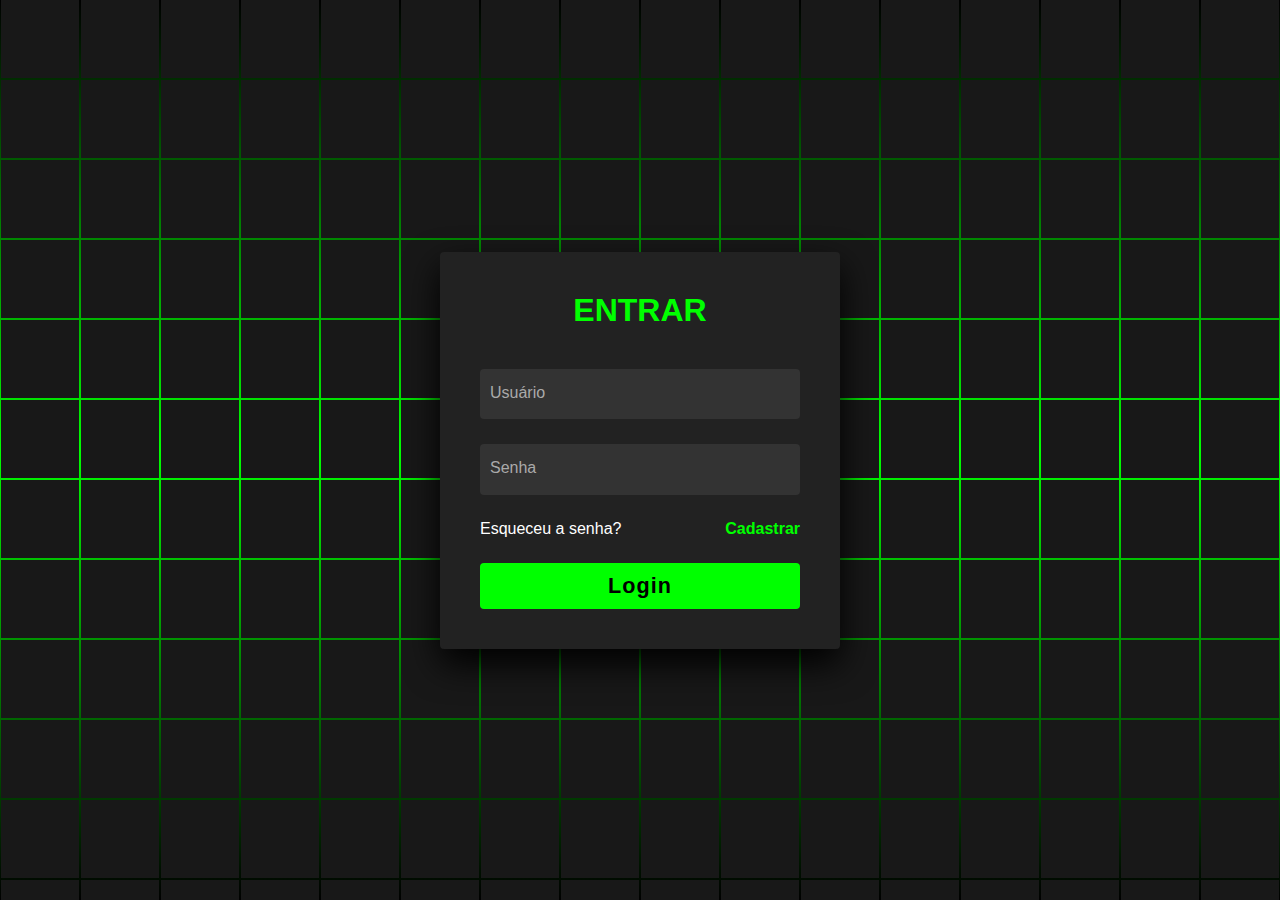
<file: index.html>
<!DOCTYPE html>
<html lang="pt-BR">

<head>
  <meta charset="UTF-8">
  <title>Login</title>
  <link rel="stylesheet" href="./style.css">

</head>

<body>
  <section>

    <span></span>
    <span></span>
    <span></span>
    <span></span>
    <span></span>
    <span></span>
    <span></span>
    <span></span>
    <span></span>
    <span></span>
    <span></span>
    <span></span>
    <span></span>
    <span></span>
    <span></span>
    <span></span>
    <span></span>
    <span></span>
    <span></span>
    <span></span>
    <span></span>
    <span></span>
    <span></span>
    <span></span>
    <span></span>
    <span></span>
    <span></span>
    <span></span>
    <span></span>
    <span></span>
    <span></span>
    <span></span>
    <span></span>
    <span></span>
    <span></span>
    <span></span>
    <span></span>
    <span></span>
    <span></span>
    <span></span>
    <span></span>
    <span></span>
    <span></span>
    <span></span>
    <span></span>
    <span></span>
    <span></span>
    <span></span>
    <span></span>
    <span></span>
    <span></span>
    <span></span>
    <span></span>
    <span></span>
    <span></span>
    <span></span>
    <span></span>
    <span></span>
    <span></span>
    <span></span>
    <span></span>
    <span></span>
    <span></span>
    <span></span>
    <span></span>
    <span></span>
    <span></span>
    <span></span>
    <span></span>
    <span></span>
    <span></span>
    <span></span>
    <span></span>
    <span></span>
    <span></span>
    <span></span>
    <span></span>
    <span></span>
    <span></span>
    <span></span>
    <span></span>
    <span></span>
    <span></span>
    <span></span>
    <span></span>
    <span></span>
    <span></span>
    <span></span>
    <span></span>
    <span></span>
    <span></span>
    <span></span>
    <span></span>
    <span></span>
    <span></span>
    <span></span>
    <span></span>
    <span></span>
    <span></span>
    <span></span>
    <span></span>
    <span></span>
    <span></span>
    <span></span>
    <span></span>
    <span></span>
    <span></span>
    <span></span>
    <span></span>
    <span></span>
    <span></span>
    <span></span>
    <span></span>
    <span></span>
    <span></span>
    <span></span>
    <span></span>
    <span></span>
    <span></span>
    <span></span>
    <span></span>
    <span></span>
    <span></span>
    <span></span>
    <span></span>
    <span></span>
    <span></span>
    <span></span>
    <span></span>
    <span></span>
    <span></span>
    <span></span>
    <span></span>
    <span></span>
    <span></span>
    <span></span>
    <span></span>
    <span></span>
    <span></span>
    <span></span>
    <span></span>
    <span></span>
    <span></span>
    <span></span>
    <span></span>
    <span></span>
    <span></span>
    <span></span>
    <span></span>
    <span></span>
    <span></span>
    <span></span>
    <span></span>
    <span></span>
    <span></span>
    <span></span>
    <span></span>
    <span></span>
    <span></span>
    <span></span>
    <span></span>
    <span></span>
    <span></span>
    <span></span>
    <span></span>
    <span></span>
    <span></span>
    <span></span>
    <span></span>
    <span></span>
    <span></span>
    <span></span>
    <span></span>
    <span></span>
    <span></span>
    <span></span>
    <span></span>
    <span></span>
    <span></span>
    <span></span>
    <span></span>
    <span></span>
    <span></span>
    <span></span>
    <span></span>
    <span></span>
    <span></span>
    <span></span>
    <span></span>
    <span></span>
    <span></span>
    <span></span>
    <span></span>
    <span></span>
    <span></span>
    <span></span>
    <span></span>
    <span></span>
    <span></span>
    <span></span>
    <span></span>
    <span></span>
    <span></span>
    <span></span>
    <span></span>
    <span></span>
    <span></span>
    <span></span>
    <span></span>
    <span></span>
    <span></span>
    <span></span>
    <span></span>
    <span></span>
    <span></span>
    <span></span>
    <span></span>
    <span></span>
    <span></span>
    <span></span>
    <span></span>
    <span></span>
    <span></span>
    <span></span>
    <span></span>
    <span></span>
    <span></span>
    <span></span>
    <span></span>
    <span></span>
    <span></span>
    <span></span>
    <span></span>
    <span></span>
    <span></span>
    <span></span>
    <span></span>
    <span></span>
    <span></span>
    <span></span>
    <span></span>
    <span></span>
    <span></span>
    <span></span>
    <span></span>
    <span></span>
    <span></span>
    <span></span>
    <span></span>
    <span></span>
    <span></span>
    <span></span>
    <span></span>
    <span></span>
    <span></span>
    <span></span>
    <span></span>
    <span></span>
    <span></span>
    <span></span>

    <div class="signin">
      <div class="content">
        <h2>Entrar</h2>
        <div class="form">
          <div class="inputBox">
            <input type="text" required>
            <i>Usuário</i>
          </div>
          <div class="inputBox">
            <input type="password" required>
            <i>Senha</i>
          </div>
          <div class="links">
            <a href="senha.html">Esqueceu a senha?</a>
            <a href="cadastro.html">Cadastrar</a>
          </div>
          <div class="inputBox">
            <input type="submit" value="Login">
          </div>
        </div>
      </div>
    </div>
  </section>

</body>

</html>
</file>
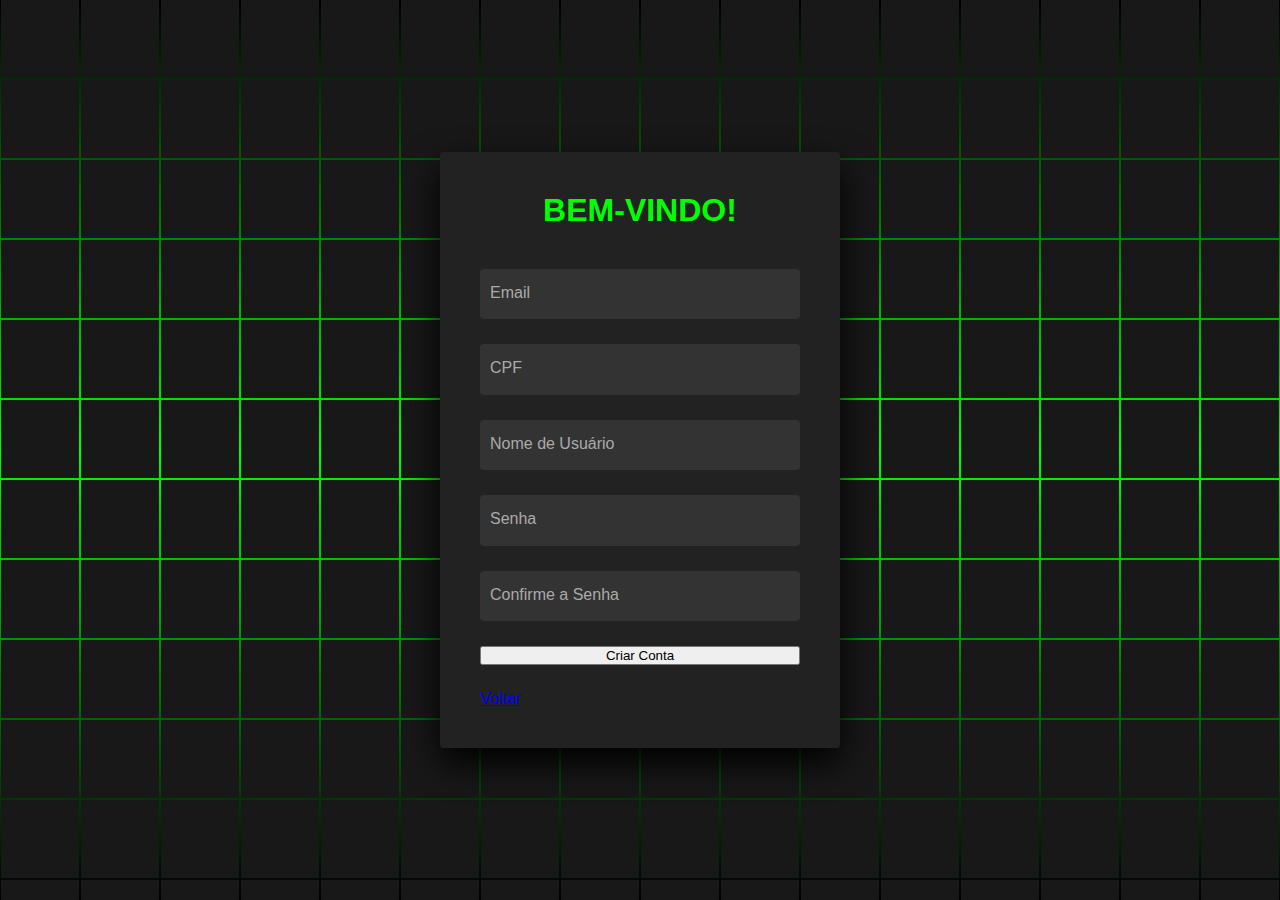
<file: cadastro.html>
<!DOCTYPE html>
<html lang="pt-BR">
<head>
    <meta charset="UTF-8">
    <meta name="viewport" content="width=device-width, initial-scale=1.0">
    <title>Criar Conta</title>
    <link rel="stylesheet" href="cadastro.css">
</head>
<body>
    <section>
    
        <span></span>
    <span></span>
    <span></span>
    <span></span>
    <span></span>
    <span></span>
    <span></span>
    <span></span>
    <span></span>
    <span></span>
    <span></span>
    <span></span>
    <span></span>
    <span></span>
    <span></span>
    <span></span>
    <span></span>
    <span></span>
    <span></span>
    <span></span>
    <span></span>
    <span></span>
    <span></span>
    <span></span>
    <span></span>
    <span></span>
    <span></span>
    <span></span>
    <span></span>
    <span></span>
    <span></span>
    <span></span>
    <span></span>
    <span></span>
    <span></span>
    <span></span>
    <span></span>
    <span></span>
    <span></span>
    <span></span>
    <span></span>
    <span></span>
    <span></span>
    <span></span>
    <span></span>
    <span></span>
    <span></span>
    <span></span>
    <span></span>
    <span></span>
    <span></span>
    <span></span>
    <span></span>
    <span></span>
    <span></span>
    <span></span>
    <span></span>
    <span></span>
    <span></span>
    <span></span>
    <span></span>
    <span></span>
    <span></span>
    <span></span>
    <span></span>
    <span></span>
    <span></span>
    <span></span>
    <span></span>
    <span></span>
    <span></span>
    <span></span>
    <span></span>
    <span></span>
    <span></span>
    <span></span>
    <span></span>
    <span></span>
    <span></span>
    <span></span>
    <span></span>
    <span></span>
    <span></span>
    <span></span>
    <span></span>
    <span></span>
    <span></span>
    <span></span>
    <span></span>
    <span></span>
    <span></span>
    <span></span>
    <span></span>
    <span></span>
    <span></span>
    <span></span>
    <span></span>
    <span></span>
    <span></span>
    <span></span>
    <span></span>
    <span></span>
    <span></span>
    <span></span>
    <span></span>
    <span></span>
    <span></span>
    <span></span>
    <span></span>
    <span></span>
    <span></span>
    <span></span>
    <span></span>
    <span></span>
    <span></span>
    <span></span>
    <span></span>
    <span></span>
    <span></span>
    <span></span>
    <span></span>
    <span></span>
    <span></span>
    <span></span>
    <span></span>
    <span></span>
    <span></span>
    <span></span>
    <span></span>
    <span></span>
    <span></span>
    <span></span>
    <span></span>
    <span></span>
    <span></span>
    <span></span>
    <span></span>
    <span></span>
    <span></span>
    <span></span>
    <span></span>
    <span></span>
    <span></span>
    <span></span>
    <span></span>
    <span></span>
    <span></span>
    <span></span>
    <span></span>
    <span></span>
    <span></span>
    <span></span>
    <span></span>
    <span></span>
    <span></span>
    <span></span>
    <span></span>
    <span></span>
    <span></span>
    <span></span>
    <span></span>
    <span></span>
    <span></span>
    <span></span>
    <span></span>
    <span></span>
    <span></span>
    <span></span>
    <span></span>
    <span></span>
    <span></span>
    <span></span>
    <span></span>
    <span></span>
    <span></span>
    <span></span>
    <span></span>
    <span></span>
    <span></span>
    <span></span>
    <span></span>
    <span></span>
    <span></span>
    <span></span>
    <span></span>
    <span></span>
    <span></span>
    <span></span>
    <span></span>
    <span></span>
    <span></span>
    <span></span>
    <span></span>
    <span></span>
    <span></span>
    <span></span>
    <span></span>
    <span></span>
    <span></span>
    <span></span>
    <span></span>
    <span></span>
    <span></span>
    <span></span>
    <span></span>
    <span></span>
    <span></span>
    <span></span>
    <span></span>
    <span></span>
    <span></span>
    <span></span>
    <span></span>
    <span></span>
    <span></span>
    <span></span>
    <span></span>
    <span></span>
    <span></span>
    <span></span>
    <span></span>
    <span></span>
    <span></span>
    <span></span>
    <span></span>
    <span></span>
    <span></span>
    <span></span>
    <span></span>
    <span></span>
    <span></span>
    <span></span>
    <span></span>
    <span></span>
    <span></span>
    <span></span>
    <span></span>
    <span></span>
    <span></span>
    <span></span>
    <span></span>
    <span></span>
    <span></span>
    <span></span>
    <span></span>
    <span></span>
    <span></span>
    <span></span>
    <span></span>
    <span></span>
    <span></span>
    <span></span>
    <span></span>
    <span></span>
    <span></span>
    <span></span>
    <span></span>
    <span></span>
    <span></span>
    <span></span>

    
        <div class="signin">
            <div class="content">
                <h2>Bem-vindo!</h2>
                <form class="form">
                    <div class="inputBox">
                        <input type="email" required>
                        <i>Email</i>
                    </div>
                    <div class="inputBox">
                        <input type="text" required>
                        <i>CPF</i>
                    </div>
                    <div class="inputBox">
                        <input type="text" required>
                        <i>Nome de Usuário</i>
                    </div>
                    <div class="inputBox">
                        <input type="password" required>
                        <i>Senha</i>
                    </div>
                    <div class="inputBox">
                        <input type="password" required>
                        <i>Confirme a Senha</i>
                    </div>
                    <input type="submit" value="Criar Conta">

                    <a href="inicio.html">Voltar</a>
                </form>
            </div>
        </div>
    </section>
</body>
</html>
</file>
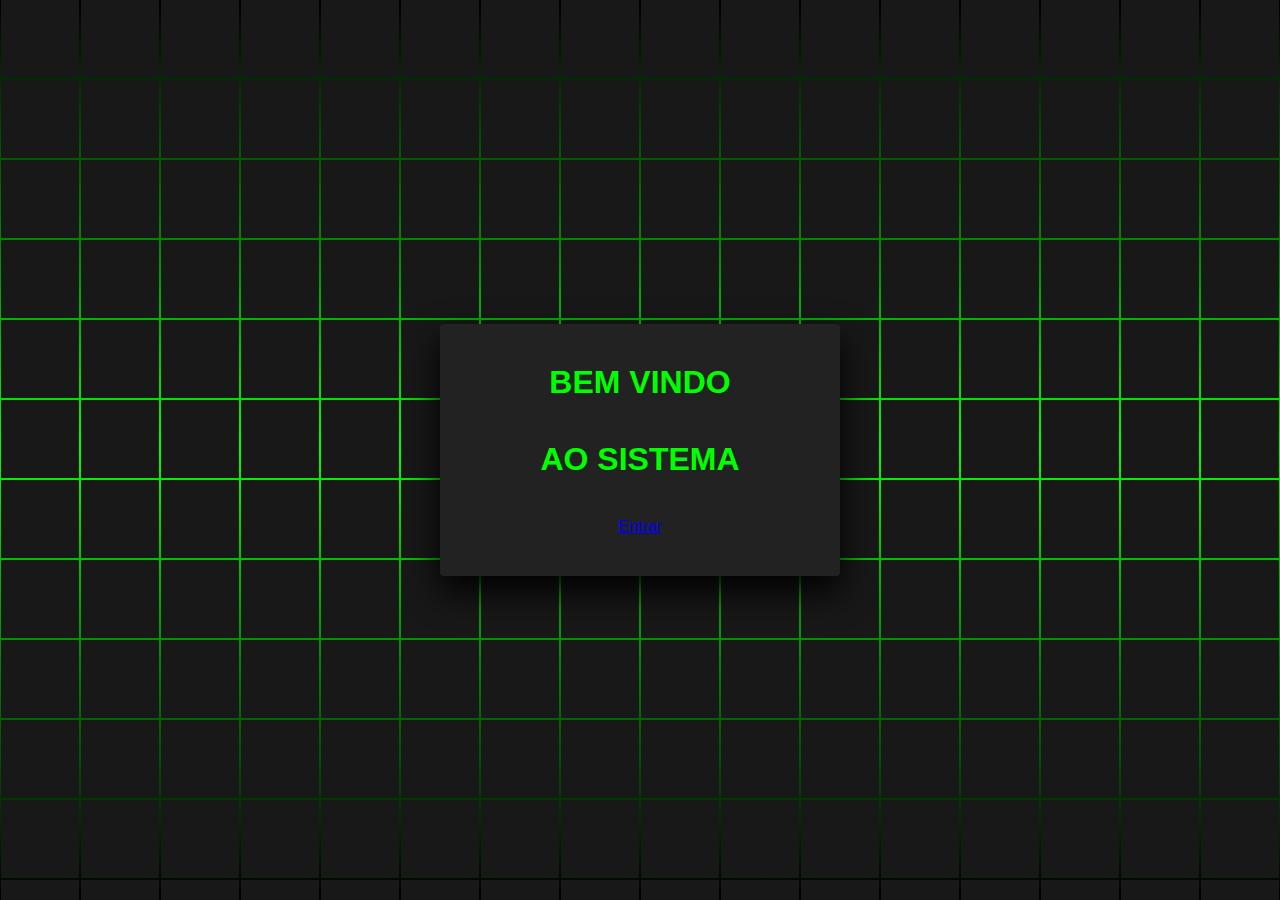
<file: inicio.html>
<!DOCTYPE html>
<html lang="pt-BR">

<head>
  <meta charset="UTF-8">
  <title>Login</title>
  <link rel="stylesheet" href="style.css">

</head>

<body>
  <section>

    <span></span>
    <span></span>
    <span></span>
    <span></span>
    <span></span>
    <span></span>
    <span></span>
    <span></span>
    <span></span>
    <span></span>
    <span></span>
    <span></span>
    <span></span>
    <span></span>
    <span></span>
    <span></span>
    <span></span>
    <span></span>
    <span></span>
    <span></span>
    <span></span>
    <span></span>
    <span></span>
    <span></span>
    <span></span>
    <span></span>
    <span></span>
    <span></span>
    <span></span>
    <span></span>
    <span></span>
    <span></span>
    <span></span>
    <span></span>
    <span></span>
    <span></span>
    <span></span>
    <span></span>
    <span></span>
    <span></span>
    <span></span>
    <span></span>
    <span></span>
    <span></span>
    <span></span>
    <span></span>
    <span></span>
    <span></span>
    <span></span>
    <span></span>
    <span></span>
    <span></span>
    <span></span>
    <span></span>
    <span></span>
    <span></span>
    <span></span>
    <span></span>
    <span></span>
    <span></span>
    <span></span>
    <span></span>
    <span></span>
    <span></span>
    <span></span>
    <span></span>
    <span></span>
    <span></span>
    <span></span>
    <span></span>
    <span></span>
    <span></span>
    <span></span>
    <span></span>
    <span></span>
    <span></span>
    <span></span>
    <span></span>
    <span></span>
    <span></span>
    <span></span>
    <span></span>
    <span></span>
    <span></span>
    <span></span>
    <span></span>
    <span></span>
    <span></span>
    <span></span>
    <span></span>
    <span></span>
    <span></span>
    <span></span>
    <span></span>
    <span></span>
    <span></span>
    <span></span>
    <span></span>
    <span></span>
    <span></span>
    <span></span>
    <span></span>
    <span></span>
    <span></span>
    <span></span>
    <span></span>
    <span></span>
    <span></span>
    <span></span>
    <span></span>
    <span></span>
    <span></span>
    <span></span>
    <span></span>
    <span></span>
    <span></span>
    <span></span>
    <span></span>
    <span></span>
    <span></span>
    <span></span>
    <span></span>
    <span></span>
    <span></span>
    <span></span>
    <span></span>
    <span></span>
    <span></span>
    <span></span>
    <span></span>
    <span></span>
    <span></span>
    <span></span>
    <span></span>
    <span></span>
    <span></span>
    <span></span>
    <span></span>
    <span></span>
    <span></span>
    <span></span>
    <span></span>
    <span></span>
    <span></span>
    <span></span>
    <span></span>
    <span></span>
    <span></span>
    <span></span>
    <span></span>
    <span></span>
    <span></span>
    <span></span>
    <span></span>
    <span></span>
    <span></span>
    <span></span>
    <span></span>
    <span></span>
    <span></span>
    <span></span>
    <span></span>
    <span></span>
    <span></span>
    <span></span>
    <span></span>
    <span></span>
    <span></span>
    <span></span>
    <span></span>
    <span></span>
    <span></span>
    <span></span>
    <span></span>
    <span></span>
    <span></span>
    <span></span>
    <span></span>
    <span></span>
    <span></span>
    <span></span>
    <span></span>
    <span></span>
    <span></span>
    <span></span>
    <span></span>
    <span></span>
    <span></span>
    <span></span>
    <span></span>
    <span></span>
    <span></span>
    <span></span>
    <span></span>
    <span></span>
    <span></span>
    <span></span>
    <span></span>
    <span></span>
    <span></span>
    <span></span>
    <span></span>
    <span></span>
    <span></span>
    <span></span>
    <span></span>
    <span></span>
    <span></span>
    <span></span>
    <span></span>
    <span></span>
    <span></span>
    <span></span>
    <span></span>
    <span></span>
    <span></span>
    <span></span>
    <span></span>
    <span></span>
    <span></span>
    <span></span>
    <span></span>
    <span></span>
    <span></span>
    <span></span>
    <span></span>
    <span></span>
    <span></span>
    <span></span>
    <span></span>
    <span></span>
    <span></span>
    <span></span>
    <span></span>
    <span></span>
    <span></span>
    <span></span>
    <span></span>
    <span></span>
    <span></span>
    <span></span>
    <span></span>
    <span></span>
    <span></span>
    <span></span>
    <span></span>
    <span></span>
    <span></span>
    <span></span>
    <span></span>
    <span></span>
    <span></span>
    <span></span>
    <span></span>
    <span></span>
    <span></span>
    <span></span>
    <span></span>
    <span></span>
    <span></span>

    <div class="signin">
      <div class="content">
        <h2>Bem Vindo</h2>
        <h2>ao sistema</h2>
          <div class="links">
            <a href="index.html">Entrar</a>
          </div>
        </div>
      </div>
    </div>
  </section>

</body>

</html>
</file>
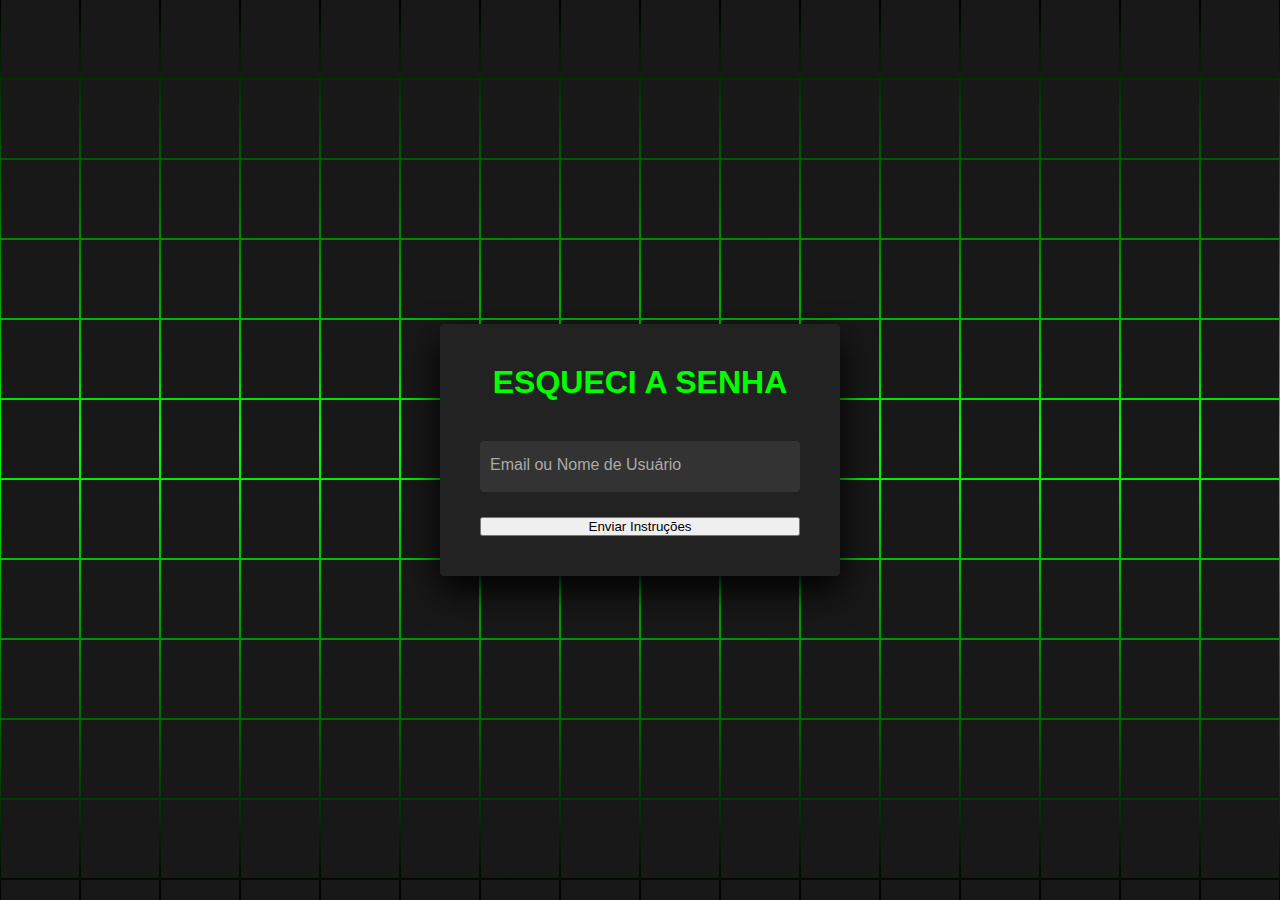
<file: senha.html>
<!DOCTYPE html>
<html lang="pt-BR">
<head>
    <meta charset="UTF-8">
    <meta name="viewport" content="width=device-width, initial-scale=1.0">
    <title>Esqueci a Senha</title>
    <link rel="stylesheet" href="senha.css">
</head>
<body>
        <section>
      
          <span></span>
          <span></span>
          <span></span>
          <span></span>
          <span></span>
          <span></span>
          <span></span>
          <span></span>
          <span></span>
          <span></span>
          <span></span>
          <span></span>
          <span></span>
          <span></span>
          <span></span>
          <span></span>
          <span></span>
          <span></span>
          <span></span>
          <span></span>
          <span></span>
          <span></span>
          <span></span>
          <span></span>
          <span></span>
          <span></span>
          <span></span>
          <span></span>
          <span></span>
          <span></span>
          <span></span>
          <span></span>
          <span></span>
          <span></span>
          <span></span>
          <span></span>
          <span></span>
          <span></span>
          <span></span>
          <span></span>
          <span></span>
          <span></span>
          <span></span>
          <span></span>
          <span></span>
          <span></span>
          <span></span>
          <span></span>
          <span></span>
          <span></span>
          <span></span>
          <span></span>
          <span></span>
          <span></span>
          <span></span>
          <span></span>
          <span></span>
          <span></span>
          <span></span>
          <span></span>
          <span></span>
          <span></span>
          <span></span>
          <span></span>
          <span></span>
          <span></span>
          <span></span>
          <span></span>
          <span></span>
          <span></span>
          <span></span>
          <span></span>
          <span></span>
          <span></span>
          <span></span>
          <span></span>
          <span></span>
          <span></span>
          <span></span>
          <span></span>
          <span></span>
          <span></span>
          <span></span>
          <span></span>
          <span></span>
          <span></span>
          <span></span>
          <span></span>
          <span></span>
          <span></span>
          <span></span>
          <span></span>
          <span></span>
          <span></span>
          <span></span>
          <span></span>
          <span></span>
          <span></span>
          <span></span>
          <span></span>
          <span></span>
          <span></span>
          <span></span>
          <span></span>
          <span></span>
          <span></span>
          <span></span>
          <span></span>
          <span></span>
          <span></span>
          <span></span>
          <span></span>
          <span></span>
          <span></span>
          <span></span>
          <span></span>
          <span></span>
          <span></span>
          <span></span>
          <span></span>
          <span></span>
          <span></span>
          <span></span>
          <span></span>
          <span></span>
          <span></span>
          <span></span>
          <span></span>
          <span></span>
          <span></span>
          <span></span>
          <span></span>
          <span></span>
          <span></span>
          <span></span>
          <span></span>
          <span></span>
          <span></span>
          <span></span>
          <span></span>
          <span></span>
          <span></span>
          <span></span>
          <span></span>
          <span></span>
          <span></span>
          <span></span>
          <span></span>
          <span></span>
          <span></span>
          <span></span>
          <span></span>
          <span></span>
          <span></span>
          <span></span>
          <span></span>
          <span></span>
          <span></span>
          <span></span>
          <span></span>
          <span></span>
          <span></span>
          <span></span>
          <span></span>
          <span></span>
          <span></span>
          <span></span>
          <span></span>
          <span></span>
          <span></span>
          <span></span>
          <span></span>
          <span></span>
          <span></span>
          <span></span>
          <span></span>
          <span></span>
          <span></span>
          <span></span>
          <span></span>
          <span></span>
          <span></span>
          <span></span>
          <span></span>
          <span></span>
          <span></span>
          <span></span>
          <span></span>
          <span></span>
          <span></span>
          <span></span>
          <span></span>
          <span></span>
          <span></span>
          <span></span>
          <span></span>
          <span></span>
          <span></span>
          <span></span>
          <span></span>
          <span></span>
          <span></span>
          <span></span>
          <span></span>
          <span></span>
          <span></span>
          <span></span>
          <span></span>
          <span></span>
          <span></span>
          <span></span>
          <span></span>
          <span></span>
          <span></span>
          <span></span>
          <span></span>
          <span></span>
          <span></span>
          <span></span>
          <span></span>
          <span></span>
          <span></span>
          <span></span>
          <span></span>
          <span></span>
          <span></span>
          <span></span>
          <span></span>
          <span></span>
          <span></span>
          <span></span>
          <span></span>
          <span></span>
          <span></span>
          <span></span>
          <span></span>
          <span></span>
          <span></span>
          <span></span>
          <span></span>
          <span></span>
          <span></span>
          <span></span>
          <span></span>
          <span></span>
          <span></span>
          <span></span>
          <span></span>
          <span></span>
          <span></span>
          <span></span>
          <span></span>
          <span></span>
          <span></span>
          <span></span>
          <span></span>
          <span></span>
          <span></span>
          <span></span>
          <span></span>
      
    <section>
        <div class="signin">
            <div class="content">
                <h2>Esqueci a Senha</h2>
                <form class="form">
                    <div class="inputBox">
                        <input type="text" required>
                        <i>Email ou Nome de Usuário</i>
                    </div>
                    <input type="submit" value="Enviar Instruções">
                </form>
            </div>
        </div>
    </section>
</body>
</html>
</file>
<file: style.css>
*
{
	margin: 0;
	padding: 0;
	box-sizing: border-box;
	font-family: 'Quicksand', sans-serif;
}
body 
{
	display: flex;
	justify-content: center;
	align-items: center;
	min-height: 100vh;
	background: #000;
}
section 
{
	position: absolute;
	width: 100vw;
	height: 100vh;
	display: flex;
	justify-content: center;
	align-items: center;
	gap: 2px;
	flex-wrap: wrap;
	overflow: hidden;
}
section::before 
{
	content: '';
	position: absolute;
	width: 100%;
	height: 100%;
	background: linear-gradient(#000,#0f0,#000);
	animation: animate 5s linear infinite;
}
@keyframes animate 
{
	0%
	{
		transform: translateY(-100%);
	}
	100%
	{
		transform: translateY(100%);
	}
}
section span 
{
	position: relative;
	display: block;
	width: calc(6.25vw - 2px);
	height: calc(6.25vw - 2px);
	background: #181818;
	z-index: 2;
	transition: 1.5s;
}
section span:hover 
{
	background: #0f0;
	transition: 0s;
}

section .signin
{
	position: absolute;
	width: 400px;
  background: #222;  
	z-index: 1000;
	display: flex;
	justify-content: center;
	align-items: center;
	padding: 40px;
	border-radius: 4px;
	box-shadow: 0 15px 35px rgba(0,0,0,9);
}
section .signin .content 
{
	position: relative;
	width: 100%;
	display: flex;
	justify-content: center;
	align-items: center;
	flex-direction: column;
	gap: 40px;
}
section .signin .content h2 
{
	font-size: 2em;
	color: #0f0;
	text-transform: uppercase;
}
section .signin .content .form 
{
	width: 100%;
	display: flex;
	flex-direction: column;
	gap: 25px;
}
section .signin .content .form .inputBox
{
	position: relative;
	width: 100%;
}
section .signin .content .form .inputBox input 
{
	position: relative;
	width: 100%;
	background: #333;
	border: none;
	outline: none;
	padding: 25px 10px 7.5px;
	border-radius: 4px;
	color: #fff;
	font-weight: 500;
	font-size: 1em;
}
section .signin .content .form .inputBox i 
{
	position: absolute;
	left: 0;
	padding: 15px 10px;
	font-style: normal;
	color: #aaa;
	transition: 0.5s;
	pointer-events: none;
}
.signin .content .form .inputBox input:focus ~ i,
.signin .content .form .inputBox input:valid ~ i
{
	transform: translateY(-7.5px);
	font-size: 0.8em;
	color: #fff;
}
.signin .content .form .links 
{
	position: relative;
	width: 100%;
	display: flex;
	justify-content: space-between;
}
.signin .content .form .links a 
{
	color: #fff;
	text-decoration: none;
}
.signin .content .form .links a:nth-child(2)
{
	color: #0f0;
	font-weight: 600;
}
.signin .content .form .inputBox input[type="submit"]
{
	padding: 10px;
	background: #0f0;
	color: #000;
	font-weight: 600;
	font-size: 1.35em;
	letter-spacing: 0.05em;
	cursor: pointer;
}
input[type="submit"]:active
{
	opacity: 0.6;
}
</file>
<file: cadastro.css>
* {
    margin: 0;
    padding: 0;
    box-sizing: border-box;
    font-family: 'Quicksand', sans-serif;
}
body {
    display: flex;
    justify-content: center;
    align-items: center;
    min-height: 100vh;
    background: #000;
}
section {
    position: absolute;
    width: 100vw;
    height: 100vh;
    display: flex;
    justify-content: center;
    align-items: center;
    gap: 2px;
    flex-wrap: wrap;
    overflow: hidden;
}
section::before {
    content: '';
    position: absolute;
    width: 100%;
    height: 100%;
    background: linear-gradient(#000,#0f0,#000);
    animation: animate 5s linear infinite;
}
@keyframes animate {
    0% {
        transform: translateY(-100%);
    }
    100% {
        transform: translateY(100%);
    }
}
section span {
    position: relative;
    display: block;
    width: calc(6.25vw - 2px);
    height: calc(6.25vw - 2px);
    background: #181818;
    z-index: 2;
    transition: 1.5s;
}
section span:hover {
    background: #0f0;
    transition: 0s;
}

section .signin {
    position: absolute;
    width: 400px;
    background: #222;  
    z-index: 1000;
    display: flex;
    justify-content: center;
    align-items: center;
    padding: 40px;
    border-radius: 4px;
    box-shadow: 0 15px 35px rgba(0,0,0,9);
}
section .signin .content {
    position: relative;
    width: 100%;
    display: flex;
    justify-content: center;
    align-items: center;
    flex-direction: column;
    gap: 40px;
}
section .signin .content h2 {
    font-size: 2em;
    color: #0f0;
    text-transform: uppercase;
}
section .signin .content .form {
    width: 100%;
    display: flex;
    flex-direction: column;
    gap: 25px;
}
section .signin .content .form .inputBox {
    position: relative;
    width: 100%;
}
section .signin .content .form .inputBox input {
    position: relative;
    width: 100%;
    background: #333;
    border: none;
    outline: none;
    padding: 25px 10px 7.5px;
    border-radius: 4px;
    color: #fff;
    font-weight: 500;
    font-size: 1em;
}
section .signin .content .form .inputBox i {
    position: absolute;
    left: 0;
    padding: 15px 10px;
    font-style: normal;
    color: #aaa;
    transition: 0.5s;
    pointer-events: none;
}
.signin .content .form .inputBox input:focus ~ i,
.signin .content .form .inputBox input:valid ~ i {
    transform: translateY(-7.5px);
    font-size: 0.8em;
    color: #fff;
}
.signin .content .form .inputBox input[type="submit"] {
    padding: 10px;
    background: #0f0;
    color: #000;
    font-weight: 600;
    font-size: 1.35em;
    letter-spacing: 0.05em;
    cursor: pointer;
}
input[type="submit"]:active {
    opacity: 0.6;
}
</file>
<file: senha.css>
* {
    margin: 0;
    padding: 0;
    box-sizing: border-box;
    font-family: 'Quicksand', sans-serif;
}
body {
    display: flex;
    justify-content: center;
    align-items: center;
    min-height: 100vh;
    background: #000;
}
section {
    position: absolute;
    width: 100vw;
    height: 100vh;
    display: flex;
    justify-content: center;
    align-items: center;
    gap: 2px;
    flex-wrap: wrap;
    overflow: hidden;
}
section::before {
    content: '';
    position: absolute;
    width: 100%;
    height: 100%;
    background: linear-gradient(#000,#0f0,#000);
    animation: animate 5s linear infinite;
}
@keyframes animate {
    0% {
        transform: translateY(-100%);
    }
    100% {
        transform: translateY(100%);
    }
}
section span {
    position: relative;
    display: block;
    width: calc(6.25vw - 2px);
    height: calc(6.25vw - 2px);
    background: #181818;
    z-index: 2;
    transition: 1.5s;
}
section span:hover {
    background: #0f0;
    transition: 0s;
}

section .signin {
    position: absolute;
    width: 400px;
    background: #222;  
    z-index: 1000;
    display: flex;
    justify-content: center;
    align-items: center;
    padding: 40px;
    border-radius: 4px;
    box-shadow: 0 15px 35px rgba(0,0,0,9);
}
section .signin .content {
    position: relative;
    width: 100%;
    display: flex;
    justify-content: center;
    align-items: center;
    flex-direction: column;
    gap: 40px;
}
section .signin .content h2 {
    font-size: 2em;
    color: #0f0;
    text-transform: uppercase;
}
section .signin .content .form {
    width: 100%;
    display: flex;
    flex-direction: column;
    gap: 25px;
}
section .signin .content .form .inputBox {
    position: relative;
    width: 100%;
}
section .signin .content .form .inputBox input {
    position: relative;
    width: 100%;
    background: #333;
    border: none;
    outline: none;
    padding: 25px 10px 7.5px;
    border-radius: 4px;
    color: #fff;
    font-weight: 500;
    font-size: 1em;
}
section .signin .content .form .inputBox i {
    position: absolute;
    left: 0;
    padding: 15px 10px;
    font-style: normal;
    color: #aaa;
    transition: 0.5s;
    pointer-events: none;
}
.signin .content .form .inputBox input:focus ~ i,
.signin .content .form .inputBox input:valid ~ i {
    transform: translateY(-7.5px);
    font-size: 0.8em;
    color: #fff;
}
.signin .content .form .inputBox input[type="submit"] {
    padding: 10px;
    background: #0f0;
    color: #000;
    font-weight: 600;
    font-size: 1.35em;
    letter-spacing: 0.05em;
    cursor: pointer;
}
input[type="submit"]:active {
    opacity: 0.6;
}
</file>
